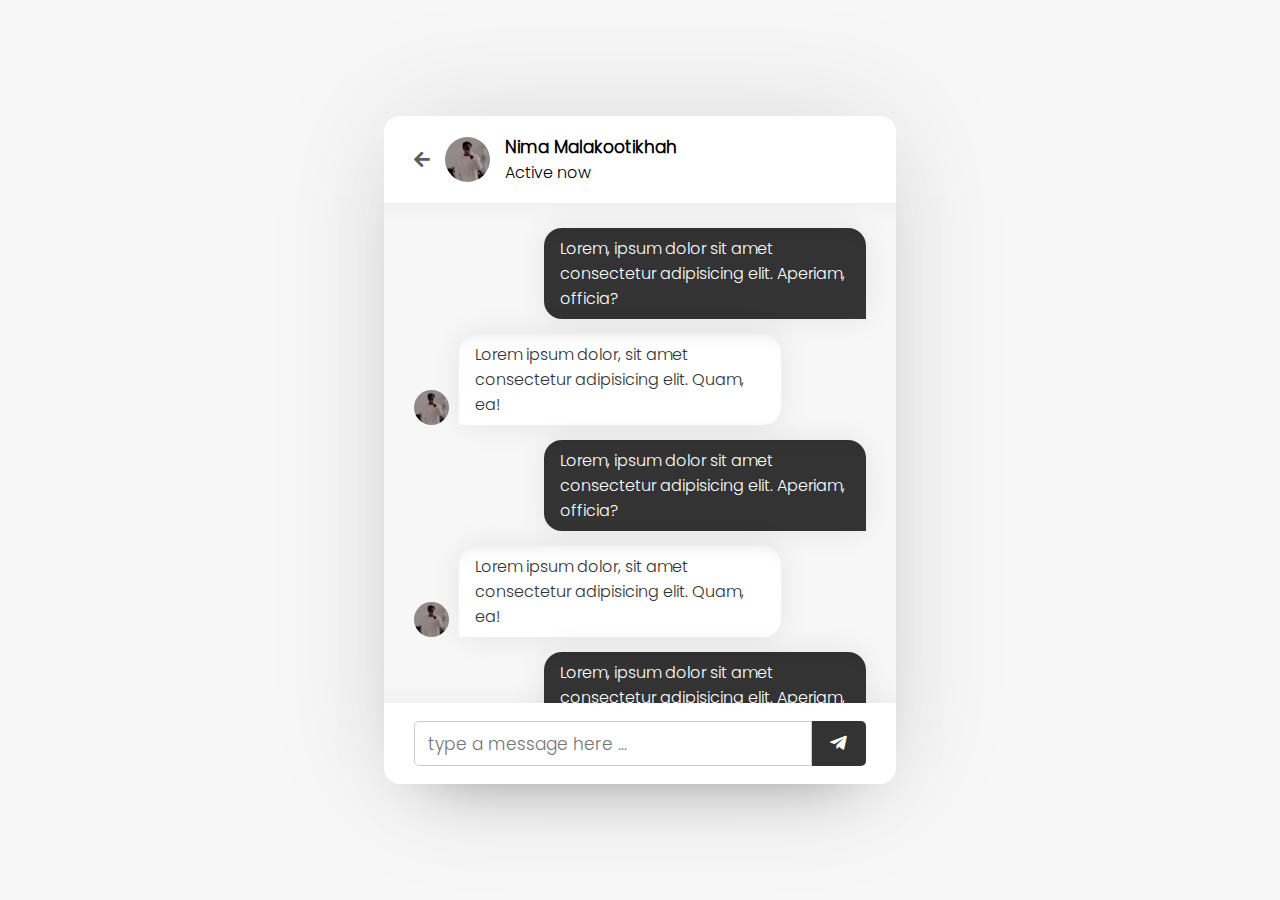
<file: Design/chat.html>
<!DOCTYPE html>
<html lang="en">
  <head>
    <meta charset="UTF-8" />
    <meta http-equiv="X-UA-Compatible" content="IE=edge" />
    <meta name="viewport" content="width=device-width, initial-scale=1.0" />
    <link rel="stylesheet" href="./css/main.min.css" />
    <link
      rel="stylesheet"
      href="https://cdnjs.cloudflare.com/ajax/libs/font-awesome/5.15.2/css/all.min.css"
    />
    <title>Chat Page</title>
  </head>

  <body>
    <article class="box-chat">
      <section class="chat-area">
        <header>
          <a href="users.html" class="back-icon"
            ><i class="fas fa-arrow-left"></i
          ></a>
          <div class="content">
            <img src="images/img.jpg" alt="Profile" />
            <div class="details">
              <span>Nima Malakootikhah</span>
              <p>Active now</p>
            </div>
          </div>
        </header>

        <div class="chat-zone">
          <div class="chat outgoing">
            <div class="details">
              <p>
                Lorem, ipsum dolor sit amet consectetur adipisicing elit.
                Aperiam, officia?
              </p>
            </div>
          </div>

          <div class="chat incoming">
            <img src="./images/img.jpg" alt="Profile" />
            <div class="details">
              <p>
                Lorem ipsum dolor, sit amet consectetur adipisicing elit. Quam,
                ea!
              </p>
            </div>
          </div>

          <div class="chat outgoing">
            <div class="details">
              <p>
                Lorem, ipsum dolor sit amet consectetur adipisicing elit.
                Aperiam, officia?
              </p>
            </div>
          </div>

          <div class="chat incoming">
            <img src="./images/img.jpg" alt="Profile" />
            <div class="details">
              <p>
                Lorem ipsum dolor, sit amet consectetur adipisicing elit. Quam,
                ea!
              </p>
            </div>
          </div>

          <div class="chat outgoing">
            <div class="details">
              <p>
                Lorem, ipsum dolor sit amet consectetur adipisicing elit.
                Aperiam, officia?
              </p>
            </div>
          </div>

          <div class="chat incoming">
            <img src="./images/img.jpg" alt="Profile" />
            <div class="details">
              <p>
                Lorem ipsum dolor, sit amet consectetur adipisicing elit. Quam,
                ea!
              </p>
            </div>
          </div>

          <div class="chat outgoing">
            <div class="details">
              <p>
                Lorem, ipsum dolor sit amet consectetur adipisicing elit.
                Aperiam, officia?
              </p>
            </div>
          </div>

          <div class="chat incoming">
            <img src="./images/img.jpg" alt="Profile" />
            <div class="details">
              <p>
                Lorem ipsum dolor, sit amet consectetur adipisicing elit. Quam,
                ea!
              </p>
            </div>
          </div>

          <div class="chat outgoing">
            <div class="details">
              <p>
                Lorem, ipsum dolor sit amet consectetur adipisicing elit.
                Aperiam, officia?
              </p>
            </div>
          </div>

          <div class="chat incoming">
            <img src="./images/img.jpg" alt="Profile" />
            <div class="details">
              <p>
                Lorem ipsum dolor, sit amet consectetur adipisicing elit. Quam,
                ea!
              </p>
            </div>
          </div>
        </div>

        <form action="#" class="typing-area">
          <input type="text" name="outgoing_id" value="" hidden />
          <input type="text" name="incoming_id" value="" hidden />
          <input
            type="text"
            name="msg"
            class="txt-msg"
            placeholder="type a message here ..."
          />
          <button><i class="fab fa-telegram-plane"></i></button>
        </form>
      </section>
    </article>
  </body>

  <script src="./js/jquery-3.7.1.min.js"></script>
  <script src="./js/main.js"></script>
</html>
</file>
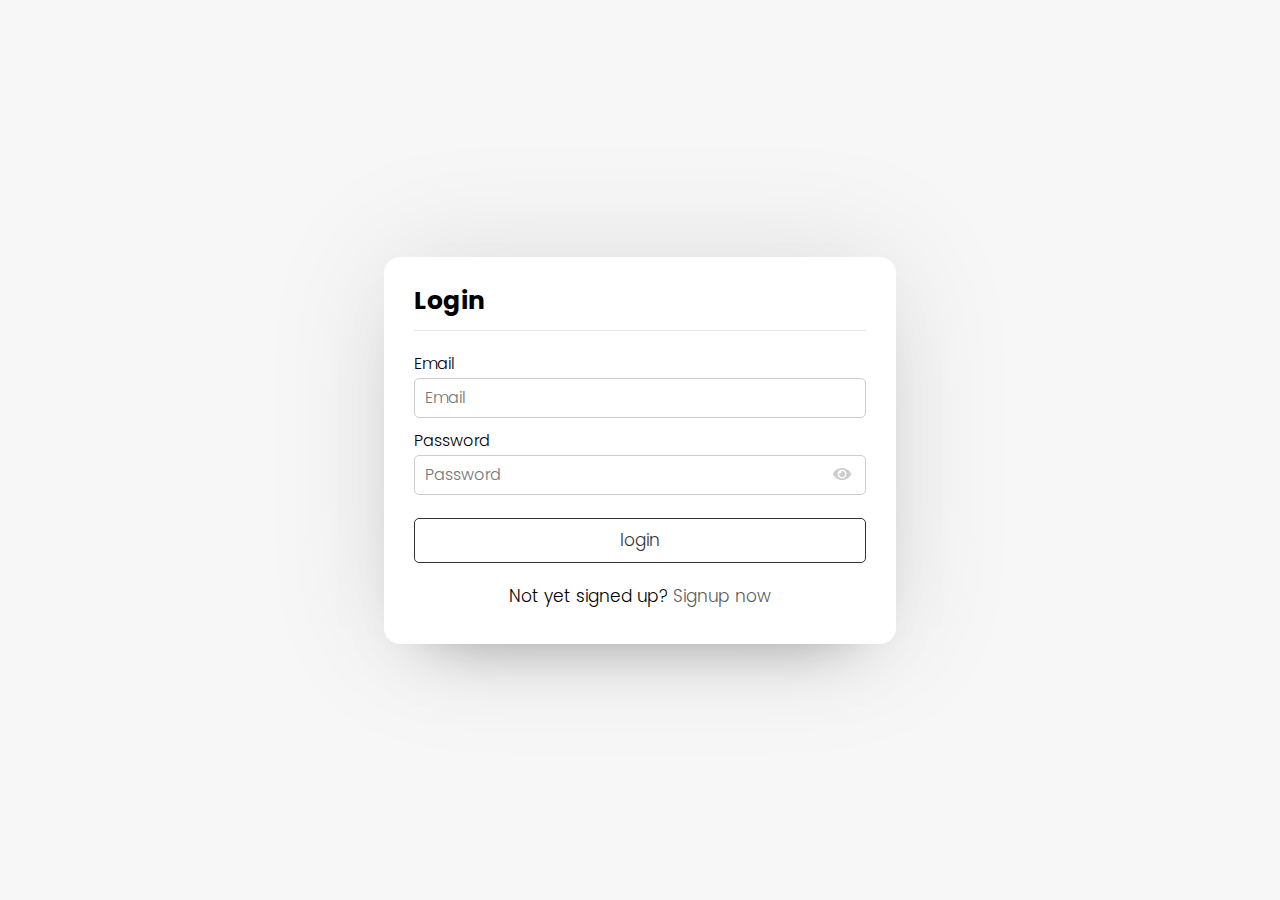
<file: Design/login.html>
<!DOCTYPE html>
<html lang="en">
  <head>
    <meta charset="UTF-8" />
    <meta http-equiv="X-UA-Compatible" content="IE=edge" />
    <meta name="viewport" content="width=device-width, initial-scale=1.0" />
    <link rel="stylesheet" href="./css/main.min.css" />
    <link
      rel="stylesheet"
      href="https://cdnjs.cloudflare.com/ajax/libs/font-awesome/5.15.2/css/all.min.css"
    />
    <title>Chat Page</title>
  </head>

  <body>
    <article class="box-chat">
      <section class="form login">
        <header>Login</header>

        <form action="#">
          <div class="err-txt">This is an error message</div>

          <div class="field txt">
            <label>Email</label>
            <input type="text" placeholder="Email" name="email" />
          </div>

          <div class="field txt">
            <label>Password</label>
            <input id="pass" type="password" placeholder="Password" name="pass" />
            <i id="eyes" class="fas fa-eye"></i>
          </div>

          <div class="field btn">
            <button type="submit">login</button>
          </div>
        </form>

        <div class="link">
          Not yet signed up? <a href="signup.html">Signup now</a>
        </div>
      </section>
    </article>
  </body>

  <script src="./js/jquery-3.7.1.min.js"></script>
  <script src="./js/main.js"></script>
</html>
</file>
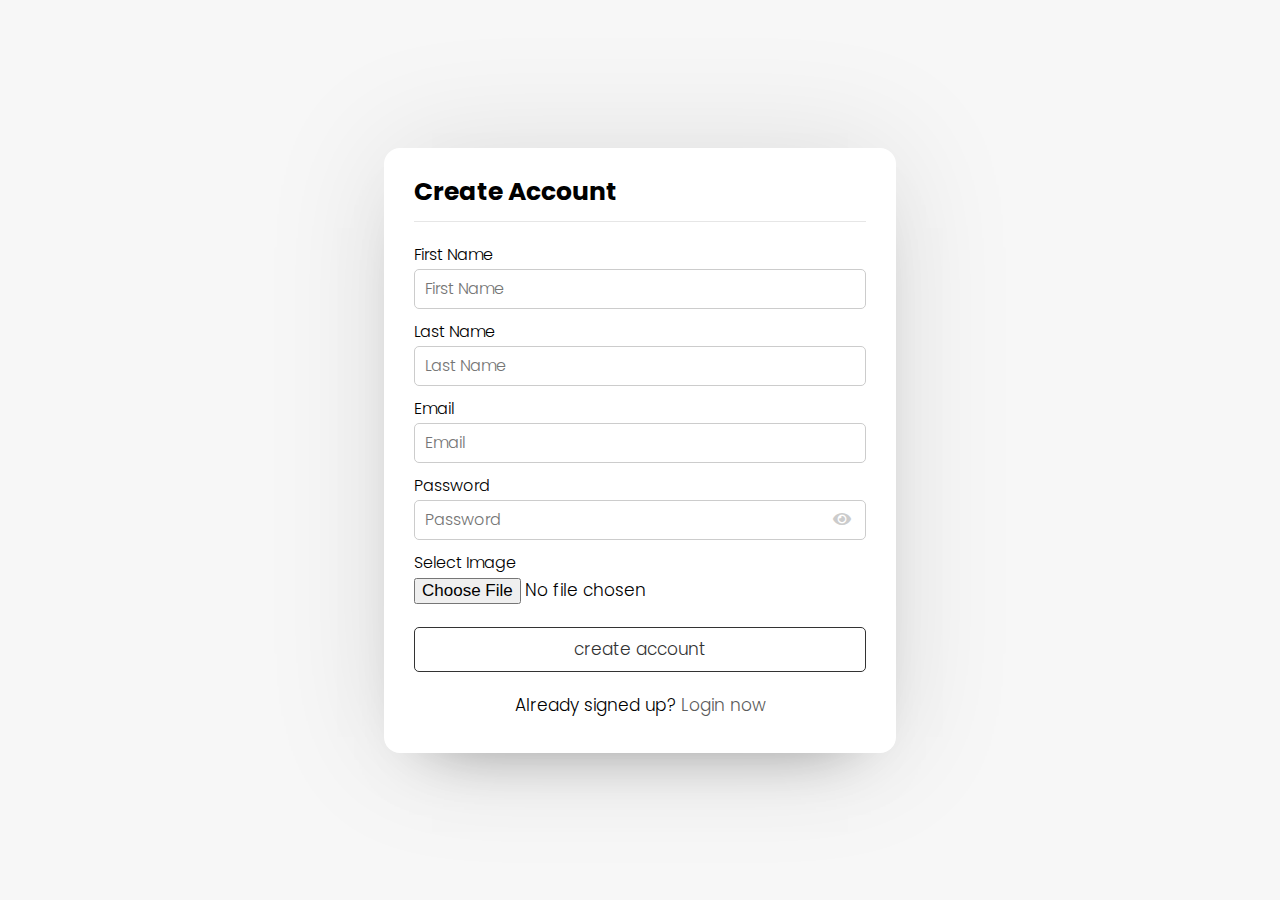
<file: Design/signup.html>
<!DOCTYPE html>
<html lang="en">
  <head>
    <meta charset="UTF-8" />
    <meta http-equiv="X-UA-Compatible" content="IE=edge" />
    <meta name="viewport" content="width=device-width, initial-scale=1.0" />
    <link rel="stylesheet" href="./css/main.min.css" />
    <link
      rel="stylesheet"
      href="https://cdnjs.cloudflare.com/ajax/libs/font-awesome/5.15.2/css/all.min.css"
    />
    <title>Chat Page</title>
  </head>

  <body>
    <article class="box-chat">
      <section class="form signup">
        <header>Create Account</header>

        <form action="#" enctype="multipart/form-data">
          <div class="err-txt">This is an error message</div>

          <div class="field txt">
            <label>First Name</label>
            <input type="text" placeholder="First Name" name="fname" required />
          </div>

          <div class="field txt">
            <label>Last Name</label>
            <input type="text" placeholder="Last Name" name="lname" required />
          </div>

          <div class="field txt">
            <label>Email</label>
            <input type="text" placeholder="Email" name="email" required />
          </div>

          <div class="field txt">
            <label>Password</label>
            <input id="pass" type="password" placeholder="Password" name="pass" required />
            <i id="eyes" class="fas fa-eye"></i>
          </div>

          <div class="field img">
            <label>Select Image</label>
            <input type="file" name="images" required />
          </div>

          <div class="field btn">
            <button type="submit">create account</button>
          </div>
        </form>

        <div class="link">
          Already signed up? <a href="login.html">Login now</a>
        </div>
      </section>
    </article>
  </body>

  <script src="./js/jquery-3.7.1.min.js"></script>
  <script src="./js/main.js"></script>
</html>
</file>
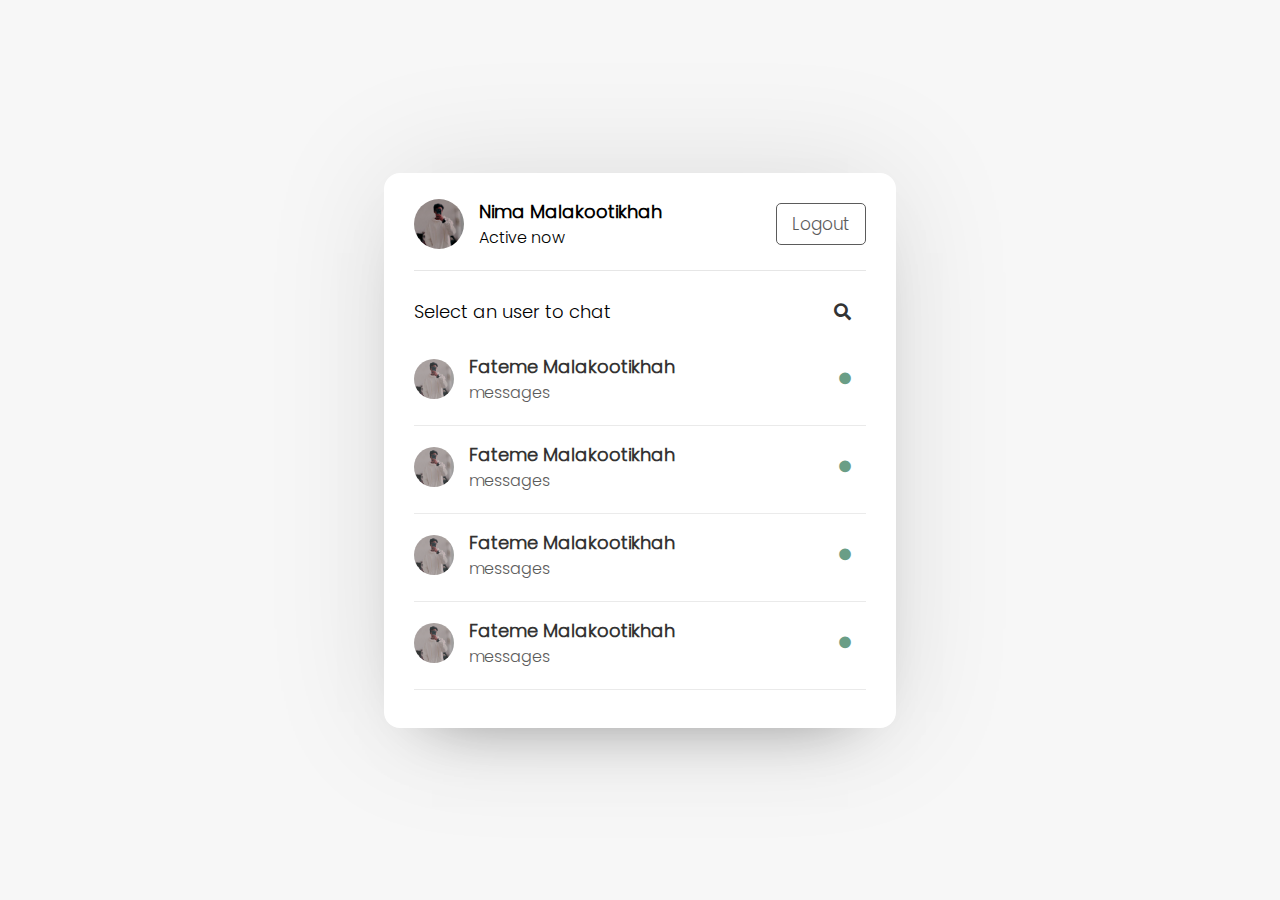
<file: Design/users.html>
<!DOCTYPE html>
<html lang="en">
  <head>
    <meta charset="UTF-8" />
    <meta http-equiv="X-UA-Compatible" content="IE=edge" />
    <meta name="viewport" content="width=device-width, initial-scale=1.0" />
    <link rel="stylesheet" href="./css/main.min.css" />
    <link
      rel="stylesheet"
      href="https://cdnjs.cloudflare.com/ajax/libs/font-awesome/5.15.2/css/all.min.css"
    />
    <title>Chat Page</title>
  </head>

  <body>
    <article class="box-chat">
      <section class="users">
        <header>
          <div class="content">
            <img src="./images/img.jpg" alt="Profile" />
            <div class="details">
              <span>Nima Malakootikhah</span>
              <p>Active now</p>
            </div>
          </div>
          <a href="#" class="logout">Logout</a>
        </header>

        <div class="search">
          <span class="txt">Select an user to chat</span>
          <input class="" type="text" placeholder="enter name to search" />
          <button class=""><i class="fas fa-search"></i></button>
        </div>

        <div class="users-list">
          <a href="#">
            <div class="content">
              <img src="./images/img.jpg" alt="Profile" />
              <div class="details">
                <span>Fateme Malakootikhah</span>
                <p>messages</p>
              </div>
            </div>
            <div class="status-dot"><i class="fas fa-circle"></i></div>
          </a>

          <a href="#">
            <div class="content">
              <img src="./images/img.jpg" alt="Profile" />
              <div class="details">
                <span>Fateme Malakootikhah</span>
                <p>messages</p>
              </div>
            </div>
            <div class="status-dot"><i class="fas fa-circle"></i></div>
          </a>

          <a href="#">
            <div class="content">
              <img src="./images/img.jpg" alt="Profile" />
              <div class="details">
                <span>Fateme Malakootikhah</span>
                <p>messages</p>
              </div>
            </div>
            <div class="status-dot"><i class="fas fa-circle"></i></div>
          </a>

          <a href="#">
            <div class="content">
              <img src="./images/img.jpg" alt="Profile" />
              <div class="details">
                <span>Fateme Malakootikhah</span>
                <p>messages</p>
              </div>
            </div>
            <div class="status-dot"><i class="fas fa-circle"></i></div>
          </a>

          <a href="#">
            <div class="content">
              <img src="./images/img.jpg" alt="Profile" />
              <div class="details">
                <span>Fateme Malakootikhah</span>
                <p>messages</p>
              </div>
            </div>
            <div class="status-dot"><i class="fas fa-circle"></i></div>
          </a>
        </div>
      </section>
    </article>
  </body>

  <script src="./js/jquery-3.7.1.min.js"></script>
  <script src="./js/main.js"></script>
</html>
</file>
<file: Design/css/main.min.css>
﻿@font-face{font-family:popins;src:url("../fonts/Poppins-Light.ttf")}@font-face{font-family:popins-bold;src:url("../fonts/Poppins-Bold.ttf")}.form form .err-txt{display:none}*{margin:0;padding:0;box-sizing:border-box;font-family:popins}body{display:flex;justify-content:center;align-items:center;min-height:100vh;background:#f7f7f7}a{color:#fff;text-decoration:none;transition:all ease-in-out .2s;opacity:.8}a:hover{opacity:1}li{list-style:none}button{cursor:pointer;outline:none}input{outline:none}.box-chat{width:40%;height:auto;background:#fff;border-radius:16px;box-shadow:0 0 128px 0 rgba(0,0,0,.1),0 32px 64px -48px rgba(0,0,0,.5)}.box-chat img{object-fit:cover;border-radius:50%}.form{padding:25px 30px}.form header{font-family:popins-bold;font-size:25px;color:#000;padding-bottom:10px;border-bottom:1px solid #e6e6e6}.form form{margin:20px 0}.form form .err-txt{color:#721c24;background:#f8d7da;padding:8px 10px;text-align:center;border-radius:5px;margin-bottom:10px;border:1px solid #f5c6cb}.form form .field{display:flex;position:relative;flex-direction:column;margin-bottom:10px}.form form .field label{margin-bottom:2px}.form form .field i{position:absolute;right:15px;color:#ccc;top:70%;transform:translateY(-50%);cursor:pointer}.form form .field i.active::before{content:"";color:#333}.form form .txt input{width:100%;height:40px;font-size:16px;padding:0 10px;border:1px solid #ccc;border-radius:5px}.form form .img input{font-size:17px}.form form .btn{display:flex;justify-content:center;align-items:center}.form form .btn button{width:100%;height:45px;font-family:popins;font-size:17px;color:#333;margin-top:13px;border:1px solid #333;border-radius:5px;background:#fff;transition:all ease-in-out .2s}.form form .btn button:hover{background:#333;color:#fff}.form .link{text-align:center;margin:10px 0;font-size:17px}.form .link a{font-family:popins;color:#333}.users{padding:25px 30px}.users header,.users .users-list a{display:flex;justify-content:center;align-items:center;justify-content:space-between;padding-bottom:20px;border-bottom:1px solid #e6e6e6}.users header .content,.users .users-list a .content{display:flex;justify-content:center;align-items:center}.users header .content img,.users .users-list a .content img{width:50px;height:50px}.users header .logout,.users .users-list a .logout{font-family:popins;font-size:17px;color:#333;padding:7px 15px;border-radius:5px;border:1px solid #333}.users header .logout:hover,.users .users-list a .logout:hover{color:#fff;background:#333}.users header .details,.users .users-list a .details{color:#000;margin-left:15px}.users header .details span,.users .users-list a .details span{font-family:popins;font-size:18px;color:#000;font-weight:600}.users .search{display:flex;justify-content:center;align-items:center;justify-content:space-between;position:relative;margin:20px 0}.users .search .txt{font-size:18px}.users .search input{width:100%;height:42px;width:calc(100% - 45px);position:absolute;border:1px solid #ccc;padding:0 13px;font-size:16px;border-radius:5px 0 0 5px;opacity:0;pointer-events:none;transition:all ease-in-out .2s}.users .search input.active{opacity:1;pointer-events:auto}.users .search button{width:47px;height:42px;font-family:popins;font-size:17px;color:#333;border:none;background:#fff;border-radius:0 5px 5px 0;cursor:pointer;transition:all .2s ease}.users .search button.active{color:#fff;background:#333}.users .search button.active i::before{content:""}.users .users-list{max-height:350px;overflow-y:auto}.users .users-list::-webkit-scrollbar{width:0px}.users .users-list a{margin-bottom:15px;page-break-after:10px;padding-right:15px;border-bottom-color:#e6e6e6}.users .users-list a:last-child{border:none;margin-bottom:0px}.users .users-list a .content img{height:40px;width:40px}.users .users-list a .content p{color:#333}.users .users-list a .status-dot{font-size:12px;color:#468669}.users .users-list a .status-dot.offline{color:#ccc}.chat-area header{display:flex;justify-content:center;align-items:center;justify-content:flex-start;padding:18px 30px}.chat-area header .content{display:flex;justify-content:center;align-items:center}.chat-area header .back-icon{font-size:18px;color:#333}.chat-area header img{width:45px;height:45px;margin:0 15px}.chat-area header span{font-size:17px;font-weight:600}.chat-area .chat-zone{width:auto;height:500px;overflow-y:auto;background:#f7f7f7;padding:10px 30px 20px 30px;box-shadow:inset 0 32px 32px -32px rgba(0,0,0,.05),inset 0 -32px 32px -32px rgba(0,0,0,.05)}.chat-area .chat-zone::-webkit-scrollbar{width:0px}.chat-area .chat-zone .chat{margin:15px 0}.chat-area .chat-zone .chat p{padding:8px 16px;box-shadow:0 0 32px rgba(0,0,0,.08),inset 0 16px 16px -16px rgba(0,0,0,.1);word-wrap:break-word}.chat-area .chat-zone .outgoing{display:flex;justify-content:center;align-items:center}.chat-area .chat-zone .outgoing .details{margin-left:auto;max-width:calc(100% - 130px)}.chat-area .chat-zone .outgoing .details p{background:#333;color:#fff;border-radius:18px 18px 0 18px}.chat-area .chat-zone .incoming{display:flex;justify-content:center;align-items:center;align-items:flex-end}.chat-area .chat-zone .incoming img{width:35px;height:35px}.chat-area .chat-zone .incoming .details{margin-left:10px;margin-right:auto;max-width:calc(100% - 130px)}.chat-area .chat-zone .incoming .details p{background:#fff;color:#333;border-radius:18px 18px 18px 0}.chat-area .typing-area{display:flex;justify-content:center;align-items:center;padding:18px 30px;justify-content:space-between}.chat-area .typing-area input{width:calc(100% - 50px);height:45px;font-size:17px;border:1px solid #ccc;padding:0 13px;border-radius:5px 0 0 5px}.chat-area .typing-area button{width:55px;height:45px;font-family:popins;font-size:19px;color:#fff;border:none;background:#333;border-radius:0 5px 5px 0}/*# sourceMappingURL=main.min.css.map */
</file>
